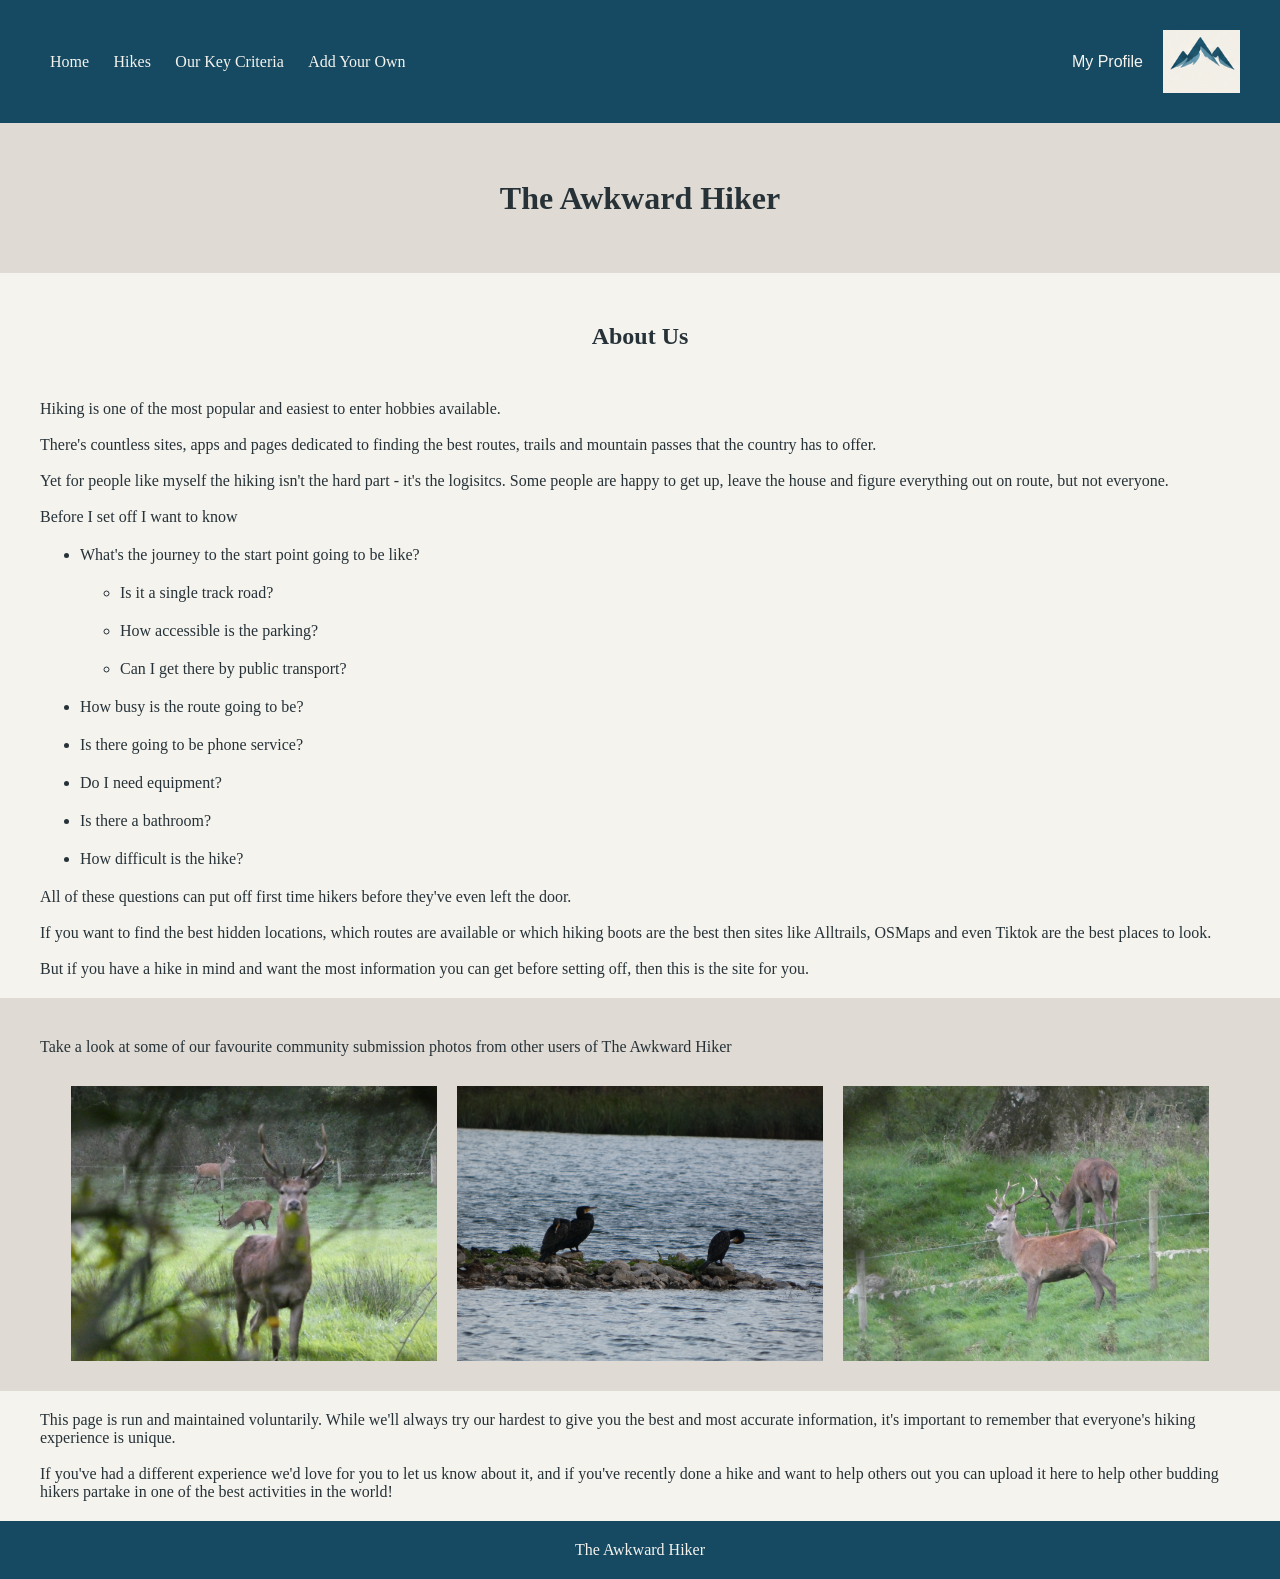
<file: index.html>
<!DOCTYPE html>
<html lang="en">
<head>
    <meta charset="UTF-8">
    <meta name="viewport" content="width=device-width, initial-scale=1.0">
    <title>The Awkward Hiker Home</title>
    <link rel="stylesheet" href="style.css">
</head>
<body>

    <header>
        <ul>
            <li>
                <a href="index.html" rel="norefferer">Home</a>
            </li>
            <li>
                <a href="sub-pages/hikes.html" rel="norefferer">Hikes</a>
            </li>
            <li>
                <a href="sub-pages/our-key-criteria.html" rel="norefferer">Our Key Criteria</a>
            </li>
            <!--
            <li>
                <a href="sub-pages/about.html" rel="norefferer">About</a>
            </li>
            <li>
                <a href="sub-pages/gallery.html" rel="norefferer">Gallery</a>
             </li>
            -->
            <li>
                <a href="sub-pages/add-your-own.html" rel="norefferer">Add Your Own</a>
            </li>
        </ul>
        <div class="right">
        <a href="sub-pages/my-profile.html" rel="norefferer">My Profile</a>
        <img src="sub-pages/images/hiking_mountain_logo.png" width="77px" height="63px">
        </div>
    </header>

    <div class="title banner">
        <h1>The Awkward Hiker</h1>
    </div>
    <div class="main">
        <div>
            <h2>About Us</h2>
        </div>
        <p>Hiking is one of the most popular and easiest to enter hobbies available. <br><br>
        There's countless sites, apps and pages dedicated to finding the best routes, trails and mountain passes that the country has to offer. <br><br>
        Yet for people like myself the hiking isn't the hard part - it's the logisitcs.
        Some people are happy to get up, leave the house and figure everything out on route, but not everyone. <br><br>
        Before I set off I want to know 
        </p>
        <ul>
            <li>What's the journey to the start point going to be like?</li>
            <ul>
                <li>Is it a single track road?</li>
                <li>How accessible is the parking?</li>
                <li>Can I get there by public transport?</li>
            </ul>
            <li>How busy is the route going to be?</li>
            <li>Is there going to be phone service?</li>
            <li>Do I need equipment?</li>
            <li>Is there a bathroom?</li>
            <li>How difficult is the hike?</li>
        </ul>
        <p>
            All of these questions can put off first time hikers before they've even left the door. <br><br>
            If you want to find the best hidden locations, which routes are available or which hiking boots are the best then sites like Alltrails, OSMaps and even Tiktok are the best places to look. <br><br>
            But if you have a hike in mind and want the most information you can get before setting off, then this is the site for you.
        </p>
    </div>

    <div class="images-banner">
        <p>Take a look at some of our favourite community submission photos from other users of The Awkward Hiker</p>
        <div class="images-banner-images">
        <img src="sub-pages/images/deer-picture-one.JPG">
        <img src="sub-pages/images/cormorant-picture.JPG">
        <img src="sub-pages/images/deer-picture-two.JPG">
        </div>
    </div>

    <div class="about banner">
        <p>
            This page is run and maintained voluntarily. While we'll always try our hardest to give you the best and most accurate information, it's important to remember that everyone's hiking experience is unique. <br><br>
            If you've had a different experience we'd love for you to let us know about it, and if you've recently done a hike and want to help others out you can upload it here to help other budding hikers partake in one of the best activities in the world!
        </p>
    </div>

    <footer>
        <p>The Awkward Hiker</p>
    </footer>

</body>
</html>
</file>
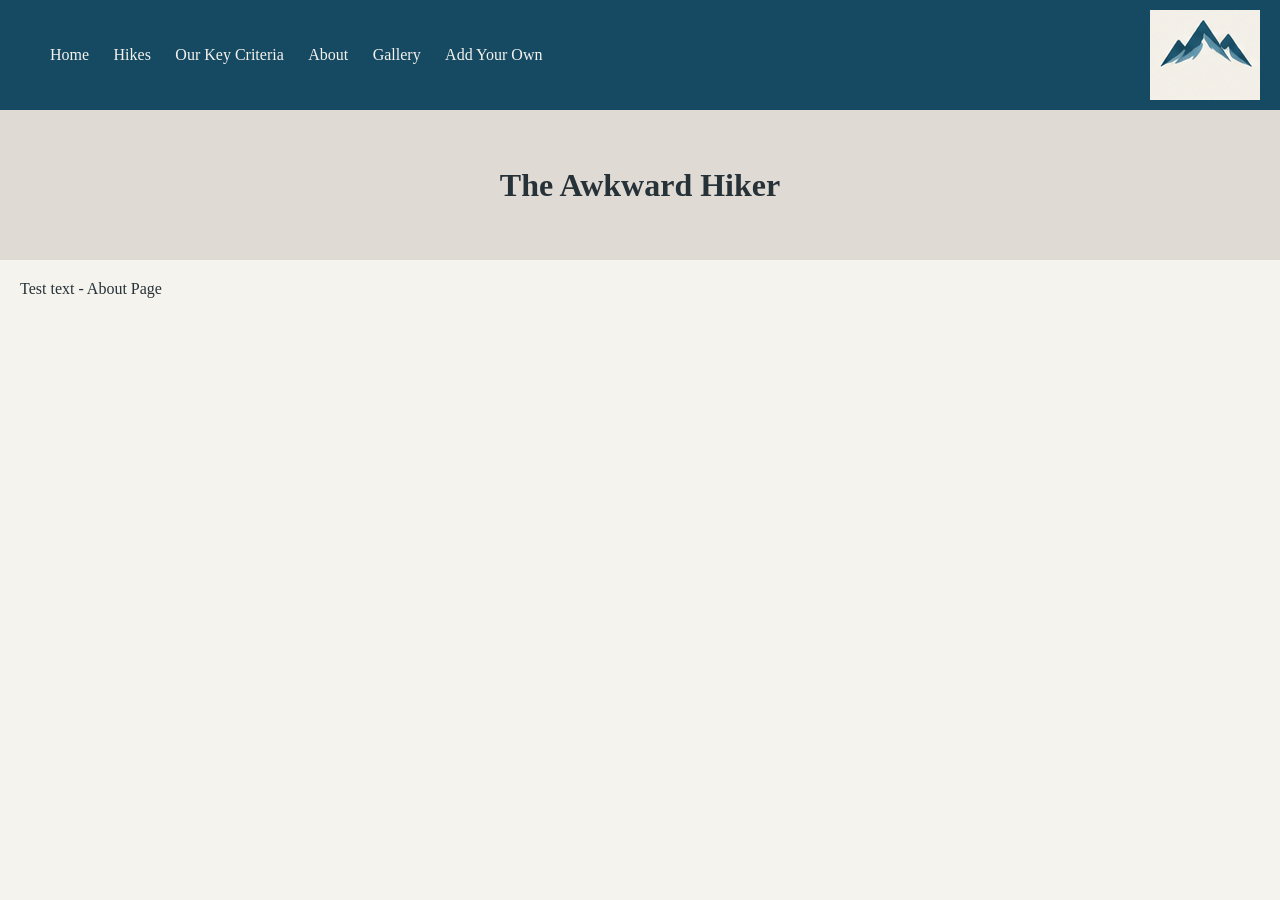
<file: sub-pages/about.html>
<!DOCTYPE html>
<html lang="en">
<head>
    <meta charset="UTF-8">
    <meta name="viewport" content="width=device-width, initial-scale=1.0">
    <title>The Awkward Hiker About</title>
    <link rel="stylesheet" href="../style.css">
</head>
<body>
    <header>
        <ul>
            <li>
                <a href="../index.html" rel="norefferer">Home</a>
            </li>
            <li>
                <a href="./hikes.html" rel="norefferer">Hikes</a>
            </li>
            <li>
                <a href="./our-key-criteria.html" rel="norefferer">Our Key Criteria</a>
            </li>
            <li>
                <a href="./about.html" rel="norefferer">About</a>
            </li>
            <li>
                <a href="./gallery.html" rel="norefferer">Gallery</a>
            </li>
            <li>
                <a href="./add-your-own.html" rel="norefferer">Add Your Own</a>
            </li>
        </ul>
        <img src="./images/hiking_mountain_logo.png">
    </header>
    <div class="title banner">
        <h1>The Awkward Hiker</h1>
    </div>
    <p>Test text - About Page</p>
    
</body>
</html>
</file>
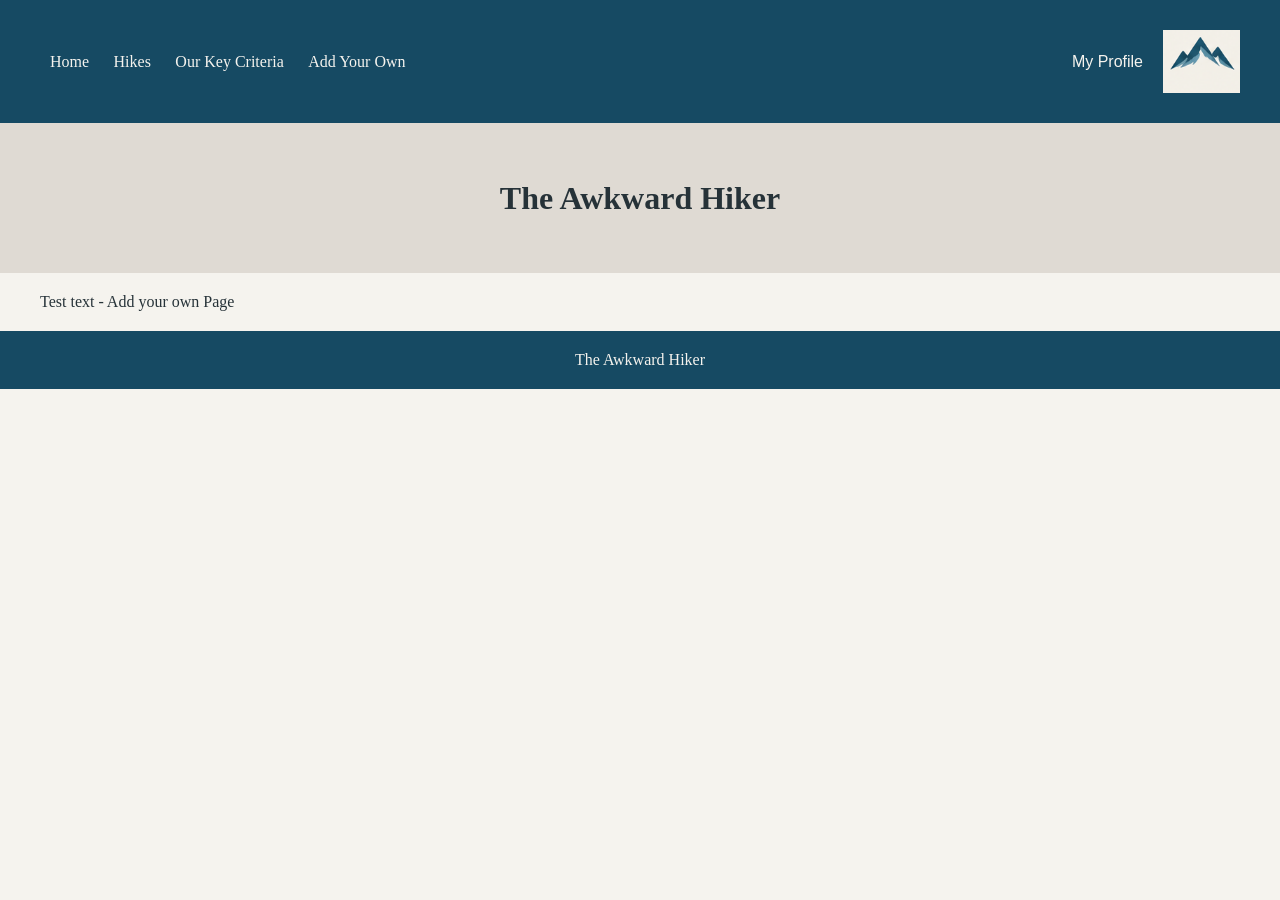
<file: sub-pages/add-your-own.html>
<!DOCTYPE html>
<html lang="en">
<head>
    <meta charset="UTF-8">
    <meta name="viewport" content="width=device-width, initial-scale=1.0">
    <title>Add Your Own</title>
    <link rel="stylesheet" href="../style.css">
</head>
<body>
    <header>
        <ul>
            <li>
                <a href="../index.html" rel="norefferer">Home</a>
            </li>
            <li>
                <a href="./hikes.html" rel="norefferer">Hikes</a>
            </li>
            <li>
                <a href="./our-key-criteria.html" rel="norefferer">Our Key Criteria</a>
            </li>
            <!--
            <li>
                <a href="./about.html" rel="norefferer">About</a>
            </li>
            <li>
                <a href="./gallery.html" rel="norefferer">Gallery</a>
            </li>
            -->
            <li>
                <a href="./add-your-own.html" rel="norefferer">Add Your Own</a>
            </li>
        </ul>
        <div class="right">
        <a href="./my-profile.html" rel="norefferer">My Profile</a>
        <img src="./images/hiking_mountain_logo.png" width="77px" height="63px">
        </div>
    </header>
    <div class="title banner">
        <h1>The Awkward Hiker</h1>
    </div>
    <div class="main">
    <p>Test text - Add your own Page</p>
    </div>

    <footer>
        <p>The Awkward Hiker</p>
    </footer>

</body>
</html>
</file>
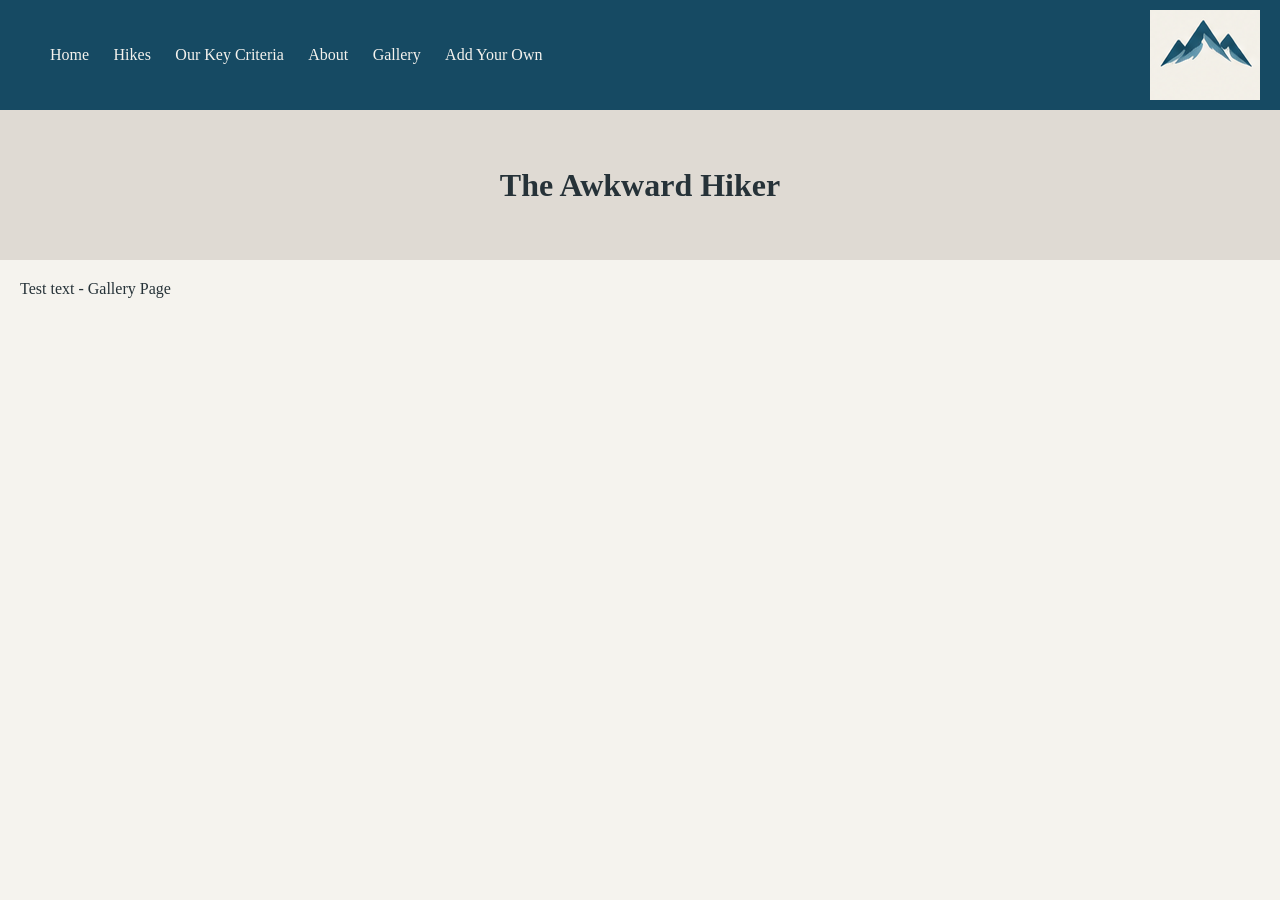
<file: sub-pages/gallery.html>
<!DOCTYPE html>
<html lang="en">
<head>
    <meta charset="UTF-8">
    <meta name="viewport" content="width=device-width, initial-scale=1.0">
    <title>The Awkward Hiker Gallery</title>
    <link rel="stylesheet" href="../style.css">
</head>
<body>
    <header>
        <ul>
            <li>
                <a href="../index.html" rel="norefferer">Home</a>
            </li>
            <li>
                <a href="./hikes.html" rel="norefferer">Hikes</a>
            </li>
            <li>
                <a href="./our-key-criteria.html" rel="norefferer">Our Key Criteria</a>
            </li>
            <li>
                <a href="./about.html" rel="norefferer">About</a>
            </li>
            <li>
                <a href="./gallery.html" rel="norefferer">Gallery</a>
            </li>
            <li>
                <a href="./add-your-own.html" rel="norefferer">Add Your Own</a>
            </li>
        </ul>
        <img src="./images/hiking_mountain_logo.png">
    </header>
    <div class="title banner">
        <h1>The Awkward Hiker</h1>
    </div>
    <p>Test text - Gallery Page</p>
    
</body>
</html>
</file>
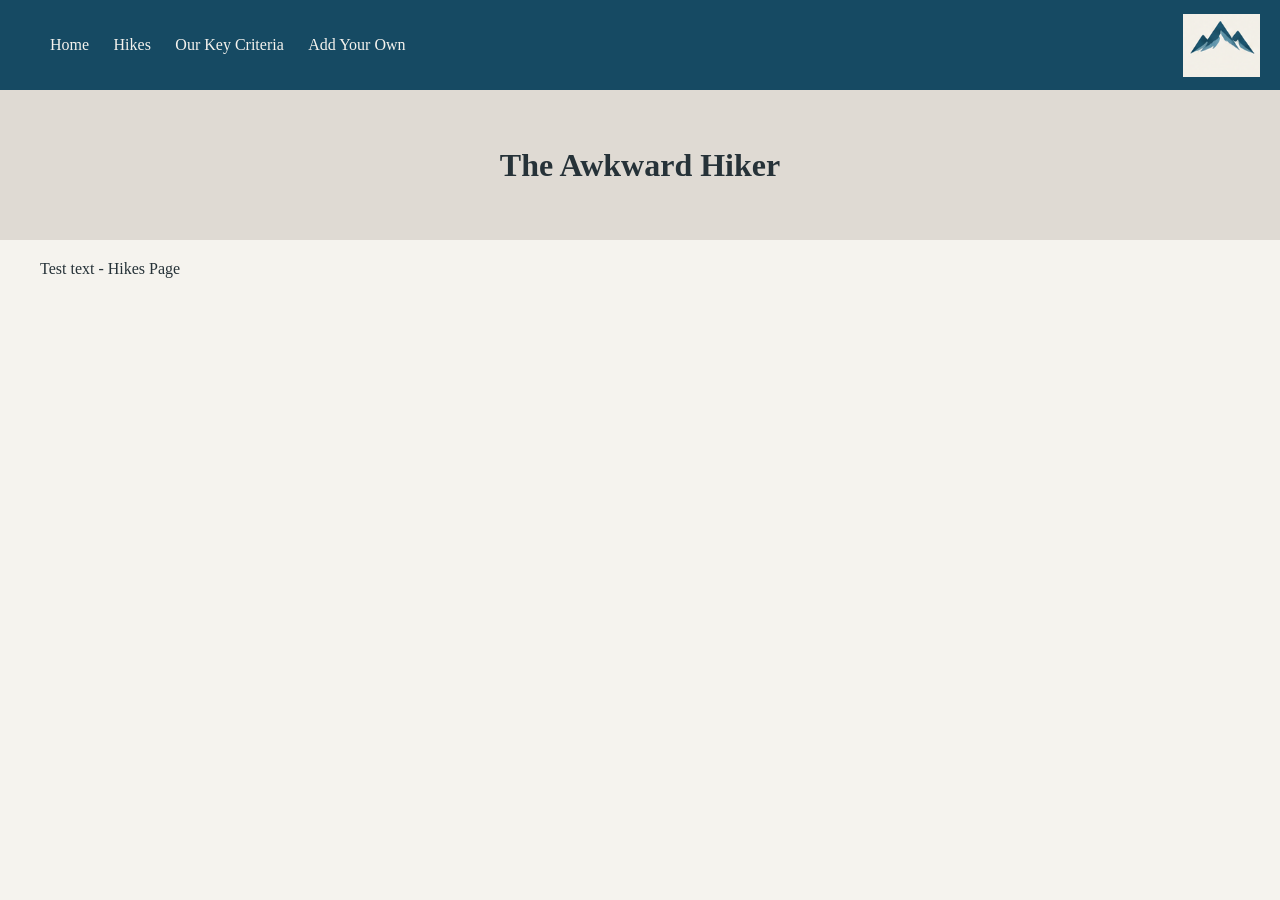
<file: sub-pages/hikes.html>
<!DOCTYPE html>
<html lang="en">
<head>
    <meta charset="UTF-8">
    <meta name="viewport" content="width=device-width, initial-scale=1.0">
    <title>The Awkward Hiker Hikes</title>
    <link rel="stylesheet" href="../style.css">
</head>
<body>
    <header>
        <ul>
            <li>
                <a href="../index.html" rel="norefferer">Home</a>
            </li>
            <li>
                <a href="./hikes.html" rel="norefferer">Hikes</a>
            </li>
            <li>
                <a href="./our-key-criteria.html" rel="norefferer">Our Key Criteria</a>
            </li>
            <!--
            <li>
                <a href="./about.html" rel="norefferer">About</a>
            </li>
            <li>
                <a href="./gallery.html" rel="norefferer">Gallery</a>
            </li>
             -->
            <li>
                <a href="./add-your-own.html" rel="norefferer">Add Your Own</a>
            </li>
        </ul>
        <img src="./images/hiking_mountain_logo.png" width="77px" height="63px">
    </header>
    <div class="title banner">
        <h1>The Awkward Hiker</h1>
    </div>
    <div class="main">
    <p>Test text - Hikes Page</p>
    </div>
</body>
</html>
</file>
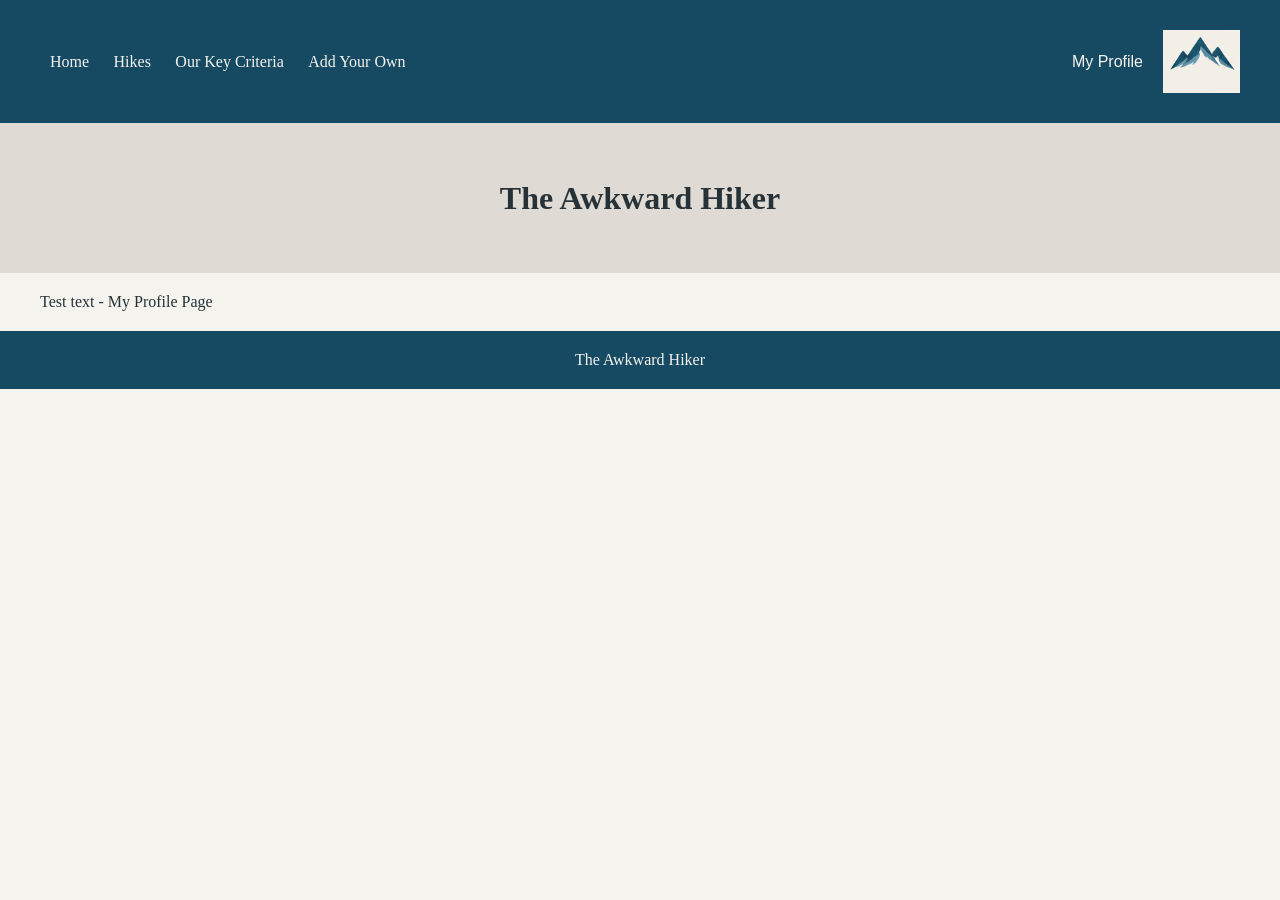
<file: sub-pages/my-profile.html>
<!DOCTYPE html>
<html lang="en">
<head>
    <meta charset="UTF-8">
    <meta name="viewport" content="width=device-width, initial-scale=1.0">
    <title>My Profile</title>
    <link rel="stylesheet" href="../style.css">
</head>
<body>
    <header>
        <ul>
            <li>
                <a href="../index.html" rel="norefferer">Home</a>
            </li>
            <li>
                <a href="./hikes.html" rel="norefferer">Hikes</a>
            </li>
            <li>
                <a href="./our-key-criteria.html" rel="norefferer">Our Key Criteria</a>
            </li>
            <!--
            <li>
                <a href="./about.html" rel="norefferer">About</a>
            </li>
            <li>
                <a href="./gallery.html" rel="norefferer">Gallery</a>
            </li>
             -->
            <li>
                <a href="./add-your-own.html" rel="norefferer">Add Your Own</a>
            </li>
        </ul>
        <div class="right">
        <a href="./my-profile.html" rel="norefferer">My Profile</a>
        <img src="./images/hiking_mountain_logo.png" width="77px" height="63px">
        </div>
    </header>
    <div class="title banner">
        <h1>The Awkward Hiker</h1>
    </div>
    <div class="main">
    <p>Test text - My Profile Page</p>
    </div>

    <footer>
        <p>The Awkward Hiker</p>
    </footer>

</body>
</html>
</file>
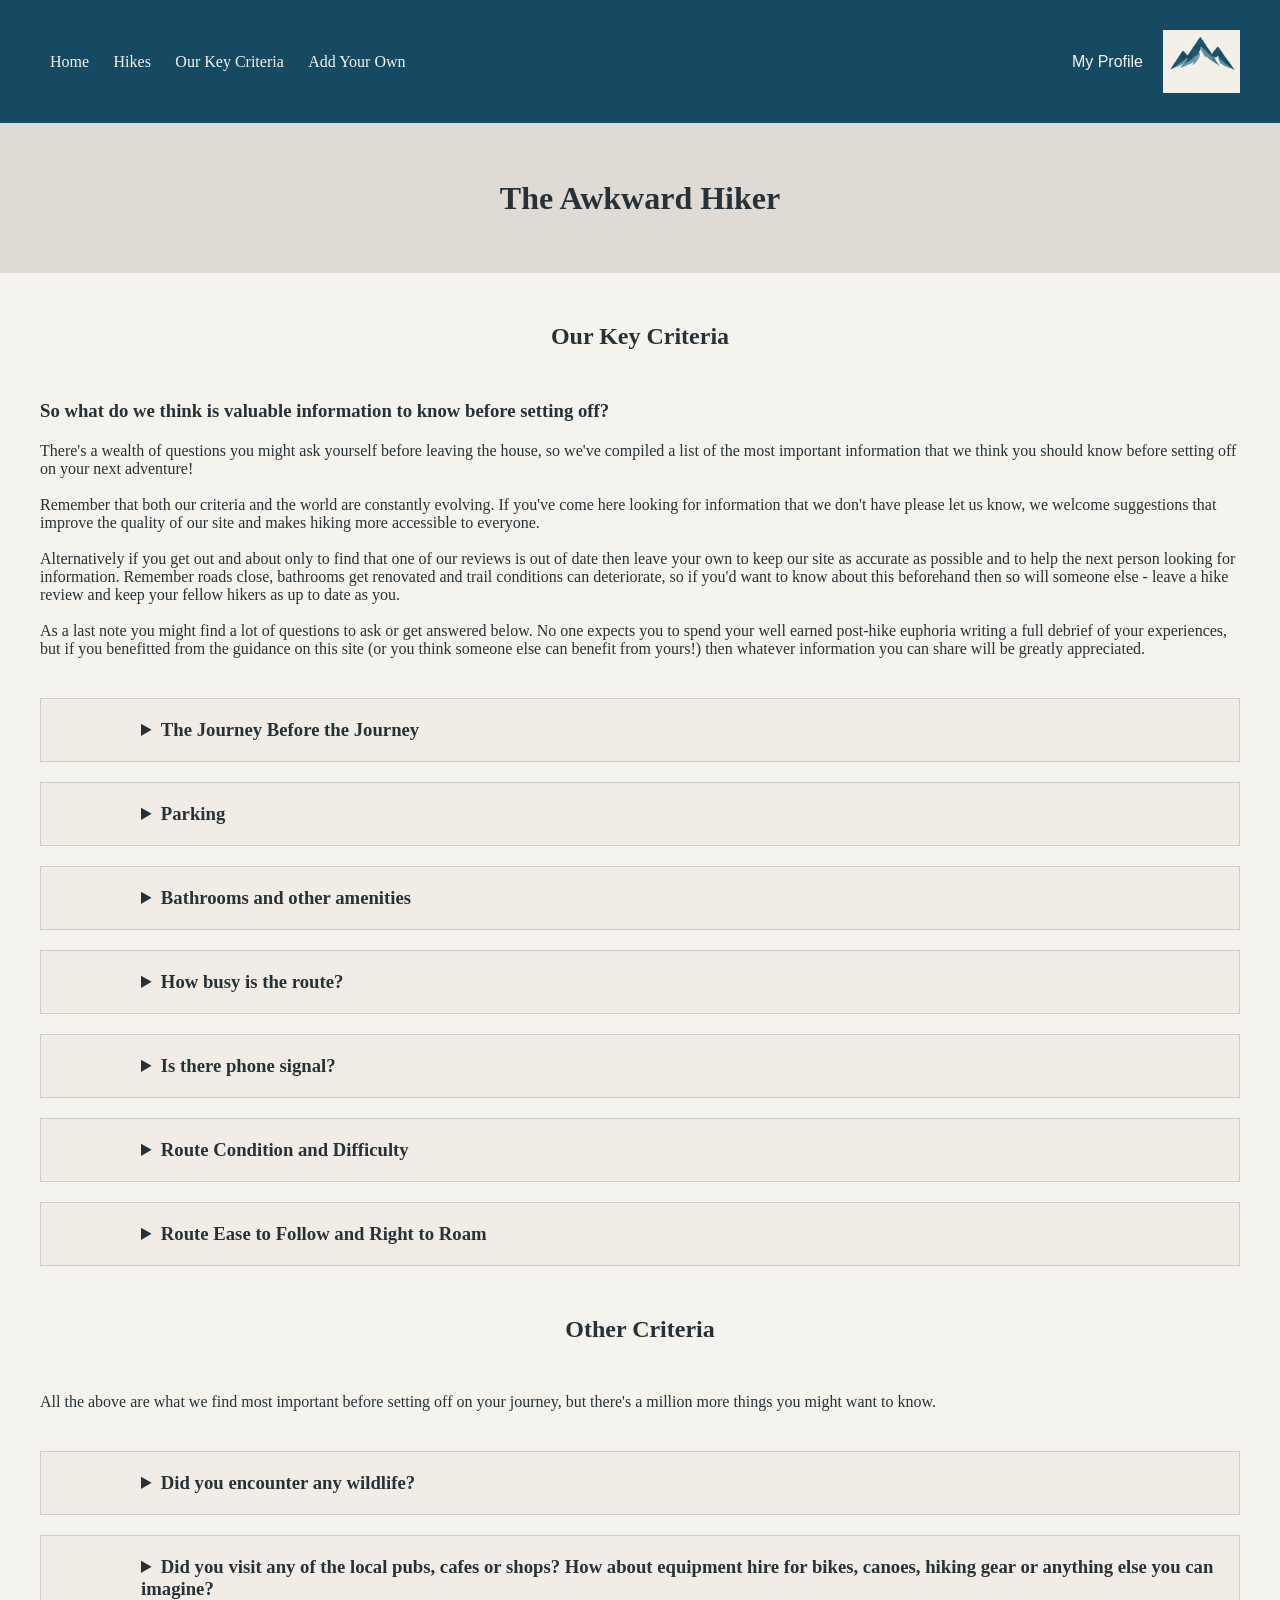
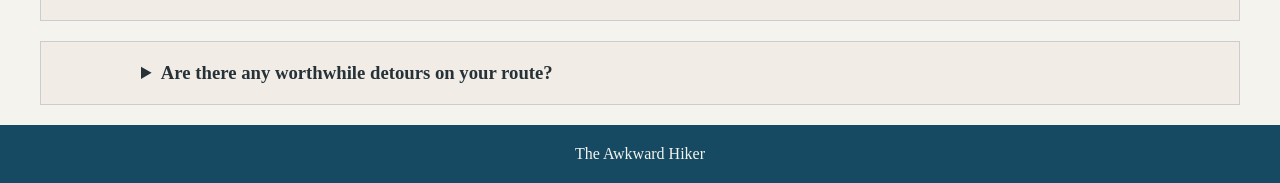
<file: sub-pages/our-key-criteria.html>
<!DOCTYPE html>
<html lang="en">
<head>
    <meta charset="UTF-8">
    <meta name="viewport" content="width=device-width, initial-scale=1.0">
    <title>Our Key Criteria</title>
    <link rel="stylesheet" href="../style.css">
</head>
<body>
    <header>
        <ul>
            <li>
                <a href="../index.html" rel="norefferer">Home</a>
            </li>
            <li>
                <a href="./hikes.html" rel="norefferer">Hikes</a>
            </li>
            <li>
                <a href="./our-key-criteria.html" rel="norefferer">Our Key Criteria</a>
            </li>
            <!--
            <li>
                <a href="./about.html" rel="norefferer">About</a>
            </li>
            <li>
                <a href="./gallery.html" rel="norefferer">Gallery</a>
            </li>
            -->
            <li>
                <a href="./add-your-own.html" rel="norefferer">Add Your Own</a>
            </li>
        </ul>
        <div class="right">
        <a href="./my-profile.html" rel="norefferer">My Profile</a>
        <img src="./images/hiking_mountain_logo.png" width="77px" height="63px">
        </div>
    </header>
    <div class="title banner">
        <h1>The Awkward Hiker</h1>
    </div>
    <div class="main">
    <div>
         <h2>Our Key Criteria</h2>
    </div>

    <div class="description">
        
        <h3>So what do we think is valuable information to know before setting off? 
        </h3> 
        <p>
        There's a wealth of questions you might ask yourself before leaving the house, so we've compiled a list of the most important information that we think you should know before setting off on your next adventure!
        <br><br>
        Remember that both our criteria and the world are constantly evolving. If you've come here looking for information that we don't have please let us know, we welcome suggestions that improve the quality of our site and makes hiking more accessible to everyone. <br><br>
        Alternatively if you get out and about only to find that one of our reviews is out of date then leave your own to keep our site as accurate as possible and to help the next person looking for information. Remember roads close, bathrooms get renovated and trail conditions can deteriorate, so if you'd want to know about this beforehand then so will someone else - leave a hike review and keep your fellow hikers as up to date as you. <br><br>
        As a last note you might find a lot of questions to ask or get answered below. No one expects you to spend your well earned post-hike euphoria writing a full debrief of your experiences, but if you benefitted from the guidance on this site (or you think someone else can benefit from yours!) then whatever information you can share will be greatly appreciated.
        </p>

    </div>

    <div>

        <details>
        <summary>The Journey Before the Journey</summary>
        <p>
            What was the starting point of your hike and how did you find getting there? Was the road condition good? Should a nervous driver be aware that the roads were single track, or did you find the directions difficult to follow at any point? Did you take public transport, drive or teleport to your destination? <br><br> Any information you can provide will be certain to help the next awkward hiker! <br><br>
            <em>Note: While detailed information is helpful to everyone we ask that you ensure you don't leave any information that could lead back to your home. <br> If you drove then leave guidance from the closest motorway or major road junction you took, or from the city/town you started at.</em>
        </p>
        </details>

        <details>
        <summary>Parking</summary>
        <p>
            How easy did you find parking? <br><br> Was the car park large or small? Did you have to pay to park - if so was it by card or cash, was exact change required? <br><br> Would you recommend the car park or would you suggest finding a different site or starting point? <br><br> Was the car park close to the beginning of the trail you took? <br><br> As part of your profile we'll ask how experienced a driver you are and tag it against this section of your review - remember if you've been driving for 30 years your experience may differ greatly from a beginner driver or someone not used to navigating countryside roads. This experience level logic is one of the key fundamentals that spawned The Awkward Hiker.
        </p>
        </details>

        <details>
        <summary>Bathrooms and other amenities</summary>
        <p>
            Perhaps the most important question we'll ask - was there a bathroom? <br><br> Every experienced hiker knows the pain of deciding you need to use the bathroom, only to be miles from the closest one. So let us know about your route, was there a bathroom? Was it usable? Did you have to pay, and was it public or part of a shop/cafe/pub?<br><br> Of course bathrooms aren't the only facilities you might want to see on your hike, so on your visit did you find any other interesting or useful local amenities?
        </p>
        </details>

        <details>
        <summary>How busy is the route?</summary>
        <p>
            Some people love a social hike, others prefer their own company. Where there lots of people around during your journey?<br><br> There's another very important reason to ask this question - safety. If you had a fall, would someone find you?<br><br> On a well-travelled route it's a reasonable bet that should you find yourself in trouble, someone will be close by to help. Whereas on a wilder path you may need to take more measures to ensure your own safety.<br><br>
            <em>Remember: Never leave your safety to another person. Research your route and bring suitable equipment. Ensure people know exactly where you've gone, and when to raise the alarm if you've not checked in. Never take any unnecesary risks. </em>
        </p>
        </details>

        <details>
        <summary>Is there phone signal?</summary>
        <p>
            Perhaps the most obvious question we'll ask. How was the phone signal?<br><br> While we always recommend downloading your route in advance (and ideally having a backup paper map and compass option!) it's nice to know if you'll be able to phone home or check the football score on route.
        </p>
        </details>

        <details>
        <summary>Route Condition and Difficulty</summary>
        <p>
            There's a variety of grading systems for hiking and climbing but these can be daunting for a hiker inexperienced with what they actually entail and what the difference between a grade 2 or a grade 3 means. At times they can also be somewhat subjective.<br><br>So tell us how you found the route. Was the route in good condition? Did you come across any sections that were muddy, overgrown, contained loose gravel or steep rock faces? Did you come across any difficult to pass sections? Did you pass any obstacles like rivers, stiles or sections that required scrambling (using your hands and knees!).<br><br> As we like to continuously state, everyone's experience is different - so we'll tag your experience of the hike with your rough hiking experience level to let other hikers find reviews that are most suitable for them.
        </p>
        </details>

        <details>
        <summary>Route Ease to Follow and Right to Roam</summary>
        <p>
            Was the route easy to follow or did you take any wrong turns? Did you have to take any diversions? Was the path well-travelled and well signposted or did you find yourself regularly consulting the map?<br><br> Lots of hikers also appreciate advanced notice of whose land you're walking on. While both legal and completely normal, for some people the right to roam that allows the public to use farmers' land can make them a little nervous. Did you find yourself in any fields full of livestock, farmers' gardens or walking through any farmland?
        </p>
        </details>

    </div>
    <div>
        <h2>Other Criteria</h2>
    </div>
    <div class="description">
        <p>All the above are what we find most important before setting off on your journey, but there's a million more things you might want to know.</p>
    </div>
    <div>

        <details>
        <summary>Did you encounter any wildlife?</summary>
        <p>Deer? Birds? Any interesting plant life? Don't just tell us, show us!</p>
        </details>

        <details>
        <summary>Did you visit any of the local pubs, cafes or shops? How about equipment hire for bikes, canoes, hiking gear or anything else you can imagine?</summary>
        <p>Let your fellow hikers know where the best places to visit are.</p>
        </details>

        <details>
        <summary>Are there any worthwhile detours on your route?</summary>
        <p>Did you take any detours to see anything interesting? Caves, landmarks or incredible views, side quests are what makes hiking the best hobby in the world!</p>
        </details>
    </div>
    </div>

    <footer>
        <p>The Awkward Hiker</p>
    </footer>

</body>
</html>
</file>
<file: style.css>
body {
    background-color: #f5f3ee;
    margin: 0;
    padding: 0;
    font-family: "Lato", Arial, sans-serif;
}

header {
    display: flex;
    background-color: #164A63;
    justify-content: space-between;
    align-items: center;
    padding: 10px 10px 10px 0px;
    position: sticky;
    top: 0;
    margin-bottom: 0px;
}

header ul {
    list-style: none;
}

header li {
    display: inline-block;
    margin: 10px;
}

header .right {
    display:flex;
    align-items:center;
    margin: 20px;
    gap: 20px;
}

header a {
    color: #F5F3EE;
    text-decoration: none;
}

.title h1 {
    display: flex;
    justify-content: center;
    background-color: #dfdad3;
    height: 150px;
    align-items: center;
    margin: 0px 0px 0px 0px;
}

h1, h2, h3, h4, h5, h6, p, li, summary {
    font-family: "Merriweather", Georgia, serif;
    color: #263238;
    margin: 20px;
}

header img {
    margin-right: 10px;
}

.main {
    margin: 20px;
}

em { 
    font-family: "Merriweather", Georgia, serif;
    color: grey;
}

.main h2 {
    display: flex;
    justify-content: center;
    margin: 50px;
}

.description {
    margin-bottom: 40px;
}

summary {
font-weight: bold;
font-size: 1.17em;
margin-left: 100px;
}

details {
    margin: 20px;
    border: 1px solid #ccc;
    background-color: #f1ede6;
}

.about {
    margin:20px;
}

footer {
    display: flex;
    justify-content: center;
    background-color: #164A63;
}

footer p {
    color: #F5F3EE;
}

.images-banner-images {
    display: flex;
    justify-content: center;
    gap: 20px;
    background-color: #dfdad3;
    padding: 10px;
}

.images-banner-images img {
    width: 30%;
    height: auto;
}

.images-banner {
    gap: 20px;
    background-color: #dfdad3;
    padding: 20px;
}
</file>
